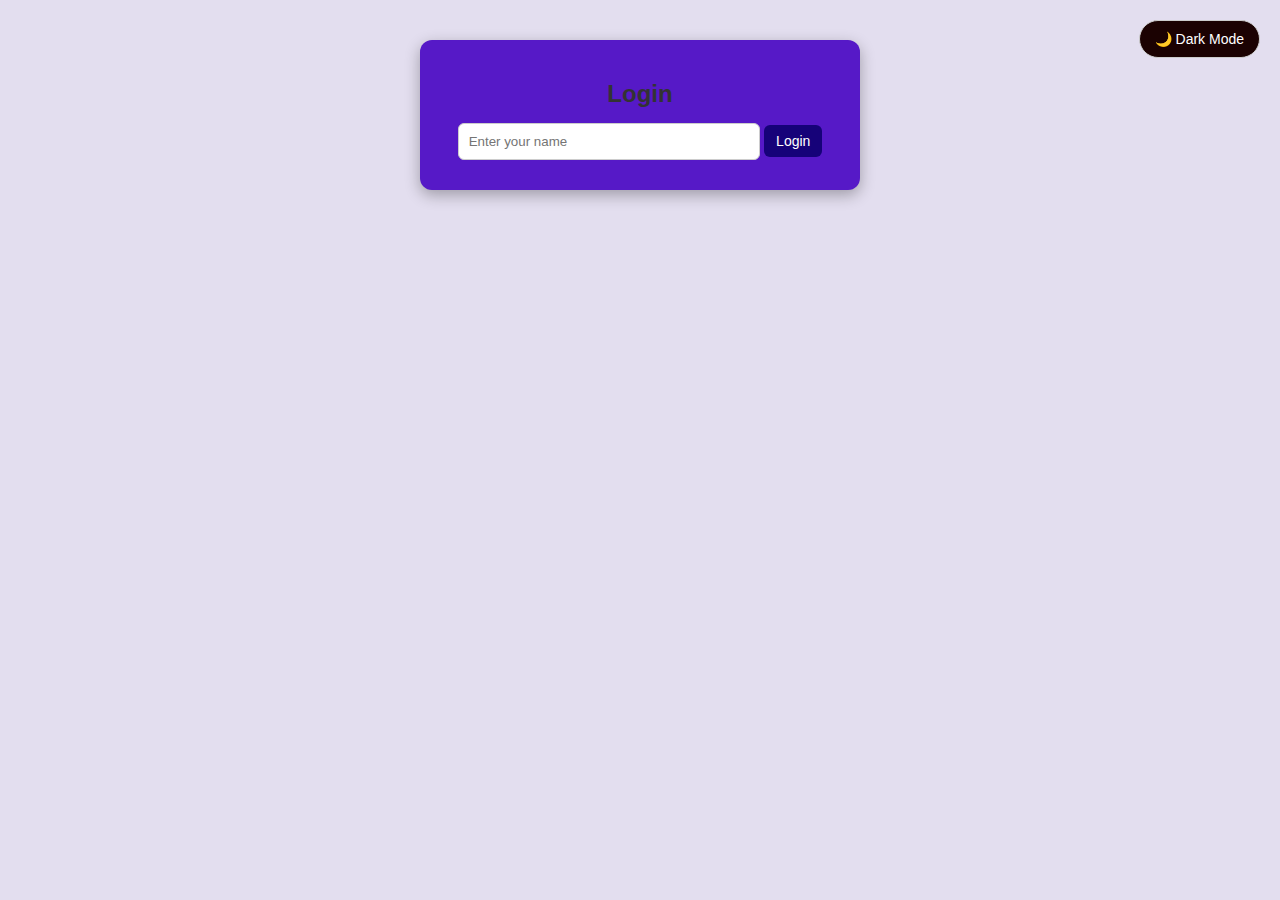
<file: index.html>
<!DOCTYPE html>
<html lang="en">
<head>
    <meta charset="UTF-8">
    <title>Advanced To-Do List</title>
    <link rel="stylesheet" href="style.css">
</head>
<body>
    <button id="themeToggle" onclick="toggleDarkMode()">🌙 Dark Mode</button>

<div class="container" id="loginBox">
    <h2>Login</h2>
    <input type="text" id="usernameInput" placeholder="Enter your name">
    <button onclick="login()">Login</button>
</div>

<div class="container" id="appBox" style="display:none;">
     
    <h1 id="welcome"></h1>


    <input type="text" id="taskInput" placeholder="Enter a task">
    <button onclick="addTask()">Add</button>

    <div class="filters">
        <input type="text" id="searchInput" placeholder="Search tasks..." onkeyup="searchTasks()">

        <button onclick="showAll()">All</button>
        <button onclick="showCompleted()">Completed</button>
        <button onclick="showActive()">Active</button>
    </div>
    

    <ul id="taskList"></ul>

    <button onclick="logout()" style="background:red;margin-top:15px;">
        Logout
    </button>
</div>


<script src="script.js"></script>
</body>

</html>
</file>
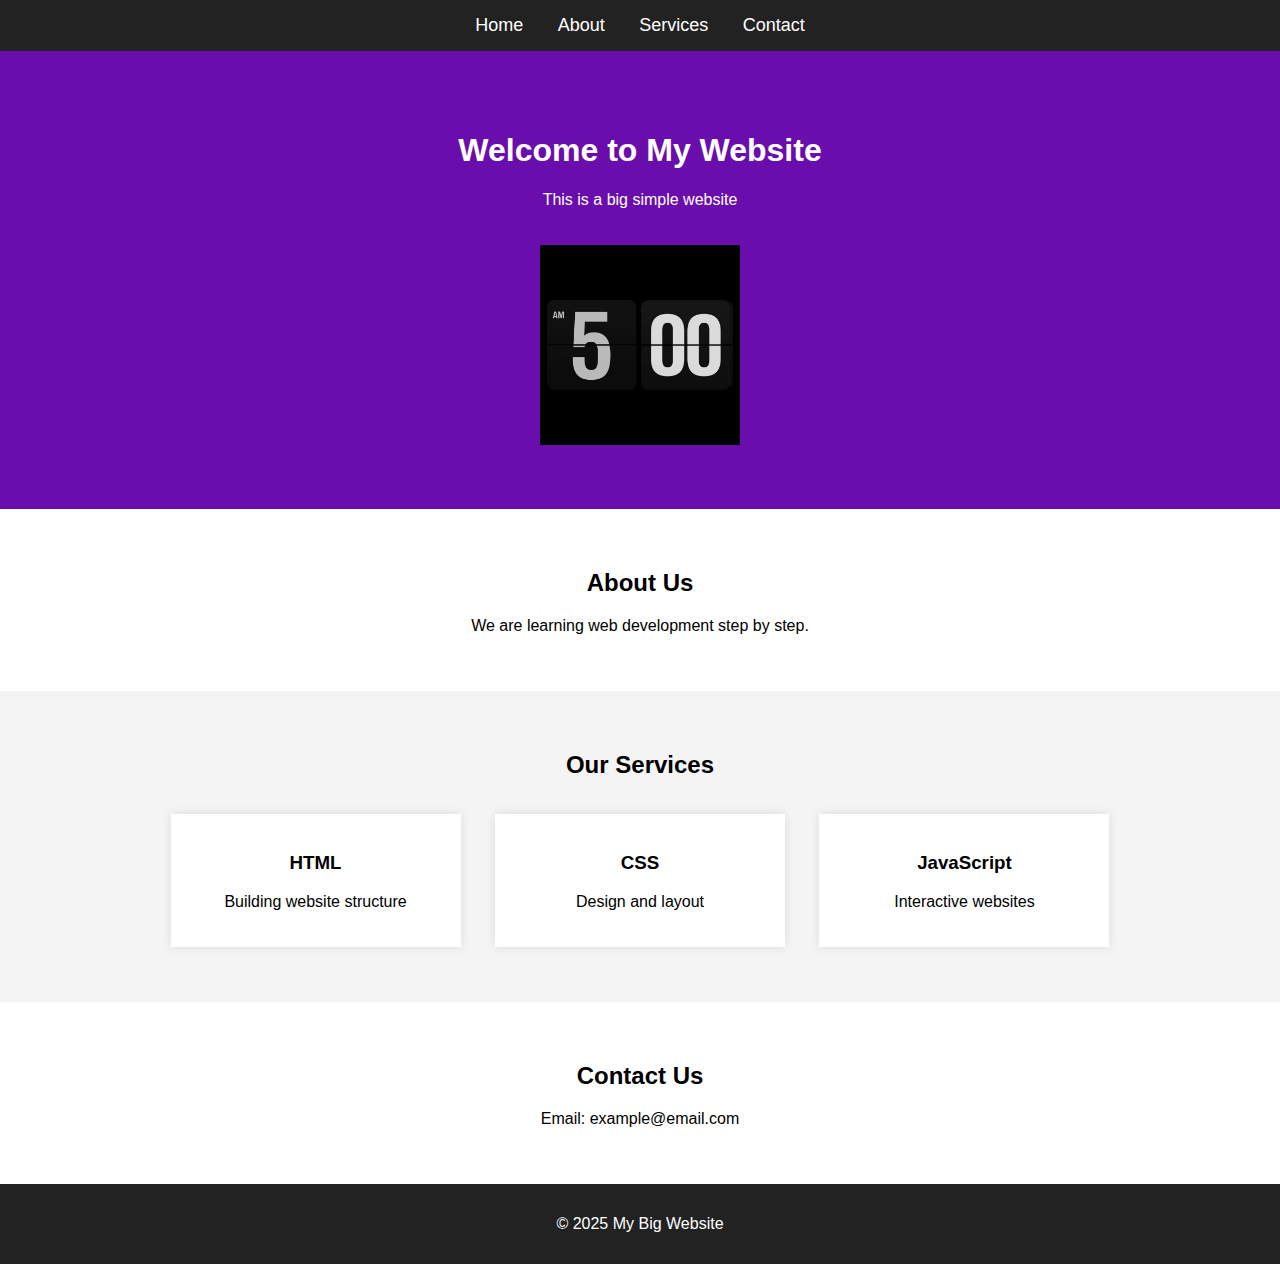
<file: test.html>
<!DOCTYPE html>
<html lang="en">
<head>
    <meta charset="UTF-8">
    <title>My Big Website</title>
    <meta name="viewport" content="width=device-width, initial-scale=1.0">

    <style>
        body {
            margin: 0;
            font-family: Arial, sans-serif;
        }

        /* Navbar */
        nav {
            background: #222;
            padding: 15px;
            text-align: center;
        }

        nav a {
            color: white;
            margin: 0 15px;
            text-decoration: none;
            font-size: 18px;
        }

        nav a:hover {
            color: orange;
        }

        /* Hero Section */
        .hero {
            background: #6a0dad;
            color: white;
            text-align: center;
            padding: 60px 20px;
        }

        .hero img {
            width: 200px;
            margin-top: 20px;
        }

        /* Sections */
        section {
            padding: 40px 20px;
            text-align: center;
        }

        .services {
            background: #f4f4f4;
        }

        .box {
            display: inline-block;
            width: 250px;
            background: white;
            margin: 15px;
            padding: 20px;
            box-shadow: 0 0 10px rgba(0,0,0,0.1);
        }

        /* Footer */
        footer {
            background: #222;
            color: white;
            text-align: center;
            padding: 15px;
        }
    </style>
</head>
<body>

    <!-- Navbar -->
    <nav>
        <a href="#">Home</a>
        <a href="#">About</a>
        <a href="#">Services</a>
        <a href="#">Contact</a>
    </nav>

    <!-- Hero -->
    <div class="hero">
        <h1>Welcome to My Website</h1>
        <p>This is a big simple website</p>
        <img src="My Image.jpg" alt="My Image">
    </div>

    <!-- About -->
    <section>
        <h2>About Us</h2>
        <p>We are learning web development step by step.</p>
    </section>

    <!-- Services -->
    <section class="services">
        <h2>Our Services</h2>

        <div class="box">
            <h3>HTML</h3>
            <p>Building website structure</p>
        </div>

        <div class="box">
            <h3>CSS</h3>
            <p>Design and layout</p>
        </div>

        <div class="box">
            <h3>JavaScript</h3>
            <p>Interactive websites</p>
        </div>
    </section>

    <!-- Contact -->
    <section>
        <h2>Contact Us</h2>
        <p>Email: example@email.com</p>
    </section>

    <!-- Footer -->
    <footer>
        <p>© 2025 My Big Website</p>
    </footer>

</body>
</html>
</file>
<file: style.css>
/* Position the button in the top right */
#themeToggle {
    position: absolute;
    top: 20px;
    right: 20px;
    padding: 10px 15px;
    cursor: pointer;
    border-radius: 20px;
    border: 1px solid #ccc;
    background-color: #1b0202;
    transition: all 0.3s ease;
    z-index: 1000; /* Keeps it above everything else */
}

/* Default Light Mode Colors */
body {
    background-color: #e3deef;
    color: #333333;
    transition: background 0.3s, color 0.3s;
    font-family: Arial, sans-serif;
}

/* Dark Mode Colors */
body.dark-mode {
    background-color: #121212;
    color: #ffffff;
}

body.dark-mode #themeToggle {
    background-color: #333;
    color: white;
    border-color: #555;
}

/* Optional: Style the tasks to look better in dark mode */
body.dark-mode li {
    background: #1e1e1e;
    border: 1px solid #333;
    padding: 10px;
    margin-bottom: 5px;
}
.container {
    width: 90%;
    max-width: 400px;
    margin: 40px auto;
    background: #5619c7;
    padding: 20px;
    border-radius: 12px;
    text-align: center;
    box-shadow: 0 5px 15px rgba(0,0,0,0.3);
}

   


h1, h2 {
    margin-bottom: 15px;
}

input {
    width: 70%;
    padding: 10px;
    border-radius: 6px;
    border: 1px solid #ccc;
    margin-bottom: 10px;
}

button {
    padding: 8px 12px;
    border: none;
    border-radius: 6px;
    cursor: pointer;
    
    background-color:  #160279;
    color: white;
    font-size: 14px;
}

button:hover {
    opacity: 0.85;
}

.filters {
    margin: 15px 0;
}

.filters button {
    background-color: #19037d;
    margin: 3px;
}

ul {
    list-style: none;
    padding: 0;
    margin: 0;
}

li {
    background: #f3f3f3;
    margin-top: 8px;
    padding: 8px 10px;
    border-radius: 6px;
    display: flex;
    justify-content: space-between;
    align-items: center;
}

li span {
    cursor: pointer;
}

.completed {
    text-decoration: line-through;
    color: gray;
}

li button {
    background-color: #e74c3c;
    font-size: 12px;
    padding: 5px 8px;
}

.logout {
    background-color: red;
    margin-top: 15px;
    width: 100%;
}
</file>
